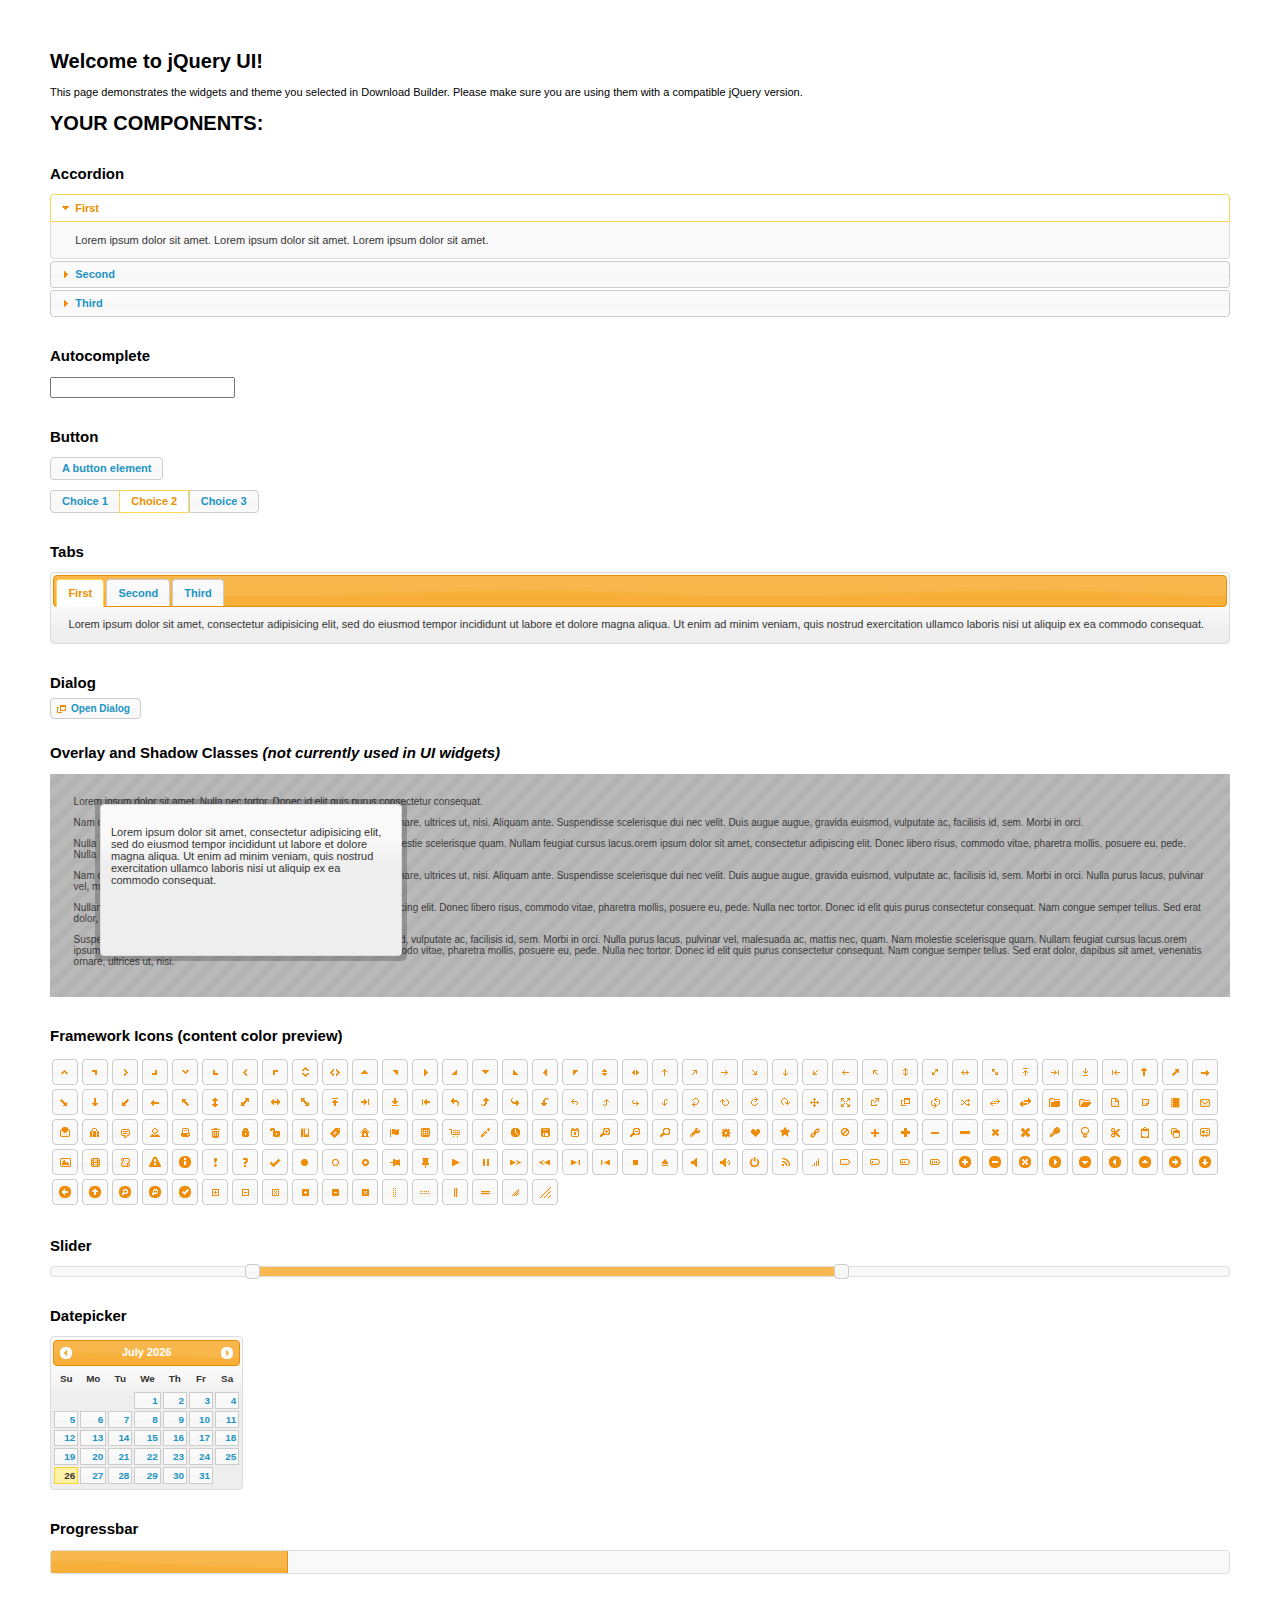
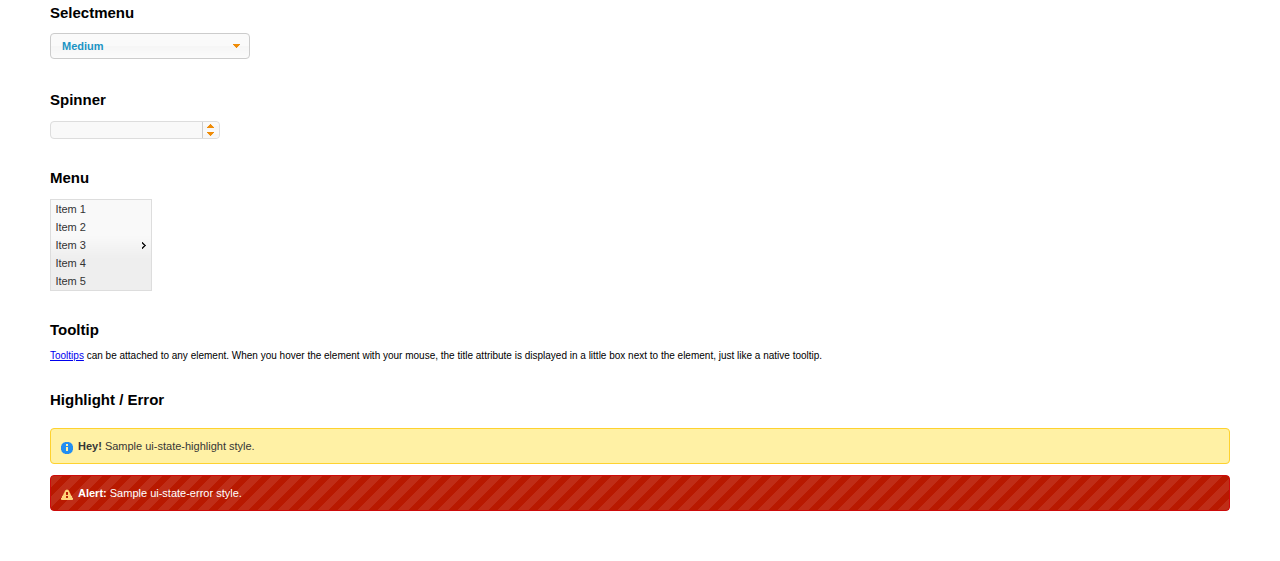
<file: play-java-intro/public/javascripts/jquery-ui-1.11.3.custom/index.html>
<!doctype html>
<html lang="us">
<head>
	<meta charset="utf-8">
	<title>jQuery UI Example Page</title>
	<link href="jquery-ui.css" rel="stylesheet">
	<style>
	body{
		font: 62.5% "Trebuchet MS", sans-serif;
		margin: 50px;
	}
	.demoHeaders {
		margin-top: 2em;
	}
	#dialog-link {
		padding: .4em 1em .4em 20px;
		text-decoration: none;
		position: relative;
	}
	#dialog-link span.ui-icon {
		margin: 0 5px 0 0;
		position: absolute;
		left: .2em;
		top: 50%;
		margin-top: -8px;
	}
	#icons {
		margin: 0;
		padding: 0;
	}
	#icons li {
		margin: 2px;
		position: relative;
		padding: 4px 0;
		cursor: pointer;
		float: left;
		list-style: none;
	}
	#icons span.ui-icon {
		float: left;
		margin: 0 4px;
	}
	.fakewindowcontain .ui-widget-overlay {
		position: absolute;
	}
	select {
		width: 200px;
	}
	</style>
</head>
<body>

<h1>Welcome to jQuery UI!</h1>

<div class="ui-widget">
	<p>This page demonstrates the widgets and theme you selected in Download Builder. Please make sure you are using them with a compatible jQuery version.</p>
</div>

<h1>YOUR COMPONENTS:</h1>


<!-- Accordion -->
<h2 class="demoHeaders">Accordion</h2>
<div id="accordion">
	<h3>First</h3>
	<div>Lorem ipsum dolor sit amet. Lorem ipsum dolor sit amet. Lorem ipsum dolor sit amet.</div>
	<h3>Second</h3>
	<div>Phasellus mattis tincidunt nibh.</div>
	<h3>Third</h3>
	<div>Nam dui erat, auctor a, dignissim quis.</div>
</div>



<!-- Autocomplete -->
<h2 class="demoHeaders">Autocomplete</h2>
<div>
	<input id="autocomplete" title="type &quot;a&quot;">
</div>



<!-- Button -->
<h2 class="demoHeaders">Button</h2>
<button id="button">A button element</button>
<form style="margin-top: 1em;">
	<div id="radioset">
		<input type="radio" id="radio1" name="radio"><label for="radio1">Choice 1</label>
		<input type="radio" id="radio2" name="radio" checked="checked"><label for="radio2">Choice 2</label>
		<input type="radio" id="radio3" name="radio"><label for="radio3">Choice 3</label>
	</div>
</form>



<!-- Tabs -->
<h2 class="demoHeaders">Tabs</h2>
<div id="tabs">
	<ul>
		<li><a href="#tabs-1">First</a></li>
		<li><a href="#tabs-2">Second</a></li>
		<li><a href="#tabs-3">Third</a></li>
	</ul>
	<div id="tabs-1">Lorem ipsum dolor sit amet, consectetur adipisicing elit, sed do eiusmod tempor incididunt ut labore et dolore magna aliqua. Ut enim ad minim veniam, quis nostrud exercitation ullamco laboris nisi ut aliquip ex ea commodo consequat.</div>
	<div id="tabs-2">Phasellus mattis tincidunt nibh. Cras orci urna, blandit id, pretium vel, aliquet ornare, felis. Maecenas scelerisque sem non nisl. Fusce sed lorem in enim dictum bibendum.</div>
	<div id="tabs-3">Nam dui erat, auctor a, dignissim quis, sollicitudin eu, felis. Pellentesque nisi urna, interdum eget, sagittis et, consequat vestibulum, lacus. Mauris porttitor ullamcorper augue.</div>
</div>



<!-- Dialog NOTE: Dialog is not generated by UI in this demo so it can be visually styled in themeroller-->
<h2 class="demoHeaders">Dialog</h2>
<p><a href="#" id="dialog-link" class="ui-state-default ui-corner-all"><span class="ui-icon ui-icon-newwin"></span>Open Dialog</a></p>

<h2 class="demoHeaders">Overlay and Shadow Classes <em>(not currently used in UI widgets)</em></h2>
<div style="position: relative; width: 96%; height: 200px; padding:1% 2%; overflow:hidden;" class="fakewindowcontain">
	<p>Lorem ipsum dolor sit amet,  Nulla nec tortor. Donec id elit quis purus consectetur consequat. </p><p>Nam congue semper tellus. Sed erat dolor, dapibus sit amet, venenatis ornare, ultrices ut, nisi. Aliquam ante. Suspendisse scelerisque dui nec velit. Duis augue augue, gravida euismod, vulputate ac, facilisis id, sem. Morbi in orci. </p><p>Nulla purus lacus, pulvinar vel, malesuada ac, mattis nec, quam. Nam molestie scelerisque quam. Nullam feugiat cursus lacus.orem ipsum dolor sit amet, consectetur adipiscing elit. Donec libero risus, commodo vitae, pharetra mollis, posuere eu, pede. Nulla nec tortor. Donec id elit quis purus consectetur consequat. </p><p>Nam congue semper tellus. Sed erat dolor, dapibus sit amet, venenatis ornare, ultrices ut, nisi. Aliquam ante. Suspendisse scelerisque dui nec velit. Duis augue augue, gravida euismod, vulputate ac, facilisis id, sem. Morbi in orci. Nulla purus lacus, pulvinar vel, malesuada ac, mattis nec, quam. Nam molestie scelerisque quam. </p><p>Nullam feugiat cursus lacus.orem ipsum dolor sit amet, consectetur adipiscing elit. Donec libero risus, commodo vitae, pharetra mollis, posuere eu, pede. Nulla nec tortor. Donec id elit quis purus consectetur consequat. Nam congue semper tellus. Sed erat dolor, dapibus sit amet, venenatis ornare, ultrices ut, nisi. Aliquam ante. </p><p>Suspendisse scelerisque dui nec velit. Duis augue augue, gravida euismod, vulputate ac, facilisis id, sem. Morbi in orci. Nulla purus lacus, pulvinar vel, malesuada ac, mattis nec, quam. Nam molestie scelerisque quam. Nullam feugiat cursus lacus.orem ipsum dolor sit amet, consectetur adipiscing elit. Donec libero risus, commodo vitae, pharetra mollis, posuere eu, pede. Nulla nec tortor. Donec id elit quis purus consectetur consequat. Nam congue semper tellus. Sed erat dolor, dapibus sit amet, venenatis ornare, ultrices ut, nisi. </p>

	<!-- ui-dialog -->
	<div class="ui-overlay"><div class="ui-widget-overlay"></div><div class="ui-widget-shadow ui-corner-all" style="width: 302px; height: 152px; position: absolute; left: 50px; top: 30px;"></div></div>
	<div style="position: absolute; width: 280px; height: 130px;left: 50px; top: 30px; padding: 10px;" class="ui-widget ui-widget-content ui-corner-all">
		<div class="ui-dialog-content ui-widget-content" style="background: none; border: 0;">
			<p>Lorem ipsum dolor sit amet, consectetur adipisicing elit, sed do eiusmod tempor incididunt ut labore et dolore magna aliqua. Ut enim ad minim veniam, quis nostrud exercitation ullamco laboris nisi ut aliquip ex ea commodo consequat.</p>
		</div>
	</div>

</div>

<!-- ui-dialog -->
<div id="dialog" title="Dialog Title">
	<p>Lorem ipsum dolor sit amet, consectetur adipisicing elit, sed do eiusmod tempor incididunt ut labore et dolore magna aliqua. Ut enim ad minim veniam, quis nostrud exercitation ullamco laboris nisi ut aliquip ex ea commodo consequat.</p>
</div>



<h2 class="demoHeaders">Framework Icons (content color preview)</h2>
<ul id="icons" class="ui-widget ui-helper-clearfix">
	<li class="ui-state-default ui-corner-all" title=".ui-icon-carat-1-n"><span class="ui-icon ui-icon-carat-1-n"></span></li>
	<li class="ui-state-default ui-corner-all" title=".ui-icon-carat-1-ne"><span class="ui-icon ui-icon-carat-1-ne"></span></li>
	<li class="ui-state-default ui-corner-all" title=".ui-icon-carat-1-e"><span class="ui-icon ui-icon-carat-1-e"></span></li>
	<li class="ui-state-default ui-corner-all" title=".ui-icon-carat-1-se"><span class="ui-icon ui-icon-carat-1-se"></span></li>
	<li class="ui-state-default ui-corner-all" title=".ui-icon-carat-1-s"><span class="ui-icon ui-icon-carat-1-s"></span></li>
	<li class="ui-state-default ui-corner-all" title=".ui-icon-carat-1-sw"><span class="ui-icon ui-icon-carat-1-sw"></span></li>
	<li class="ui-state-default ui-corner-all" title=".ui-icon-carat-1-w"><span class="ui-icon ui-icon-carat-1-w"></span></li>
	<li class="ui-state-default ui-corner-all" title=".ui-icon-carat-1-nw"><span class="ui-icon ui-icon-carat-1-nw"></span></li>
	<li class="ui-state-default ui-corner-all" title=".ui-icon-carat-2-n-s"><span class="ui-icon ui-icon-carat-2-n-s"></span></li>
	<li class="ui-state-default ui-corner-all" title=".ui-icon-carat-2-e-w"><span class="ui-icon ui-icon-carat-2-e-w"></span></li>
	<li class="ui-state-default ui-corner-all" title=".ui-icon-triangle-1-n"><span class="ui-icon ui-icon-triangle-1-n"></span></li>
	<li class="ui-state-default ui-corner-all" title=".ui-icon-triangle-1-ne"><span class="ui-icon ui-icon-triangle-1-ne"></span></li>
	<li class="ui-state-default ui-corner-all" title=".ui-icon-triangle-1-e"><span class="ui-icon ui-icon-triangle-1-e"></span></li>
	<li class="ui-state-default ui-corner-all" title=".ui-icon-triangle-1-se"><span class="ui-icon ui-icon-triangle-1-se"></span></li>
	<li class="ui-state-default ui-corner-all" title=".ui-icon-triangle-1-s"><span class="ui-icon ui-icon-triangle-1-s"></span></li>
	<li class="ui-state-default ui-corner-all" title=".ui-icon-triangle-1-sw"><span class="ui-icon ui-icon-triangle-1-sw"></span></li>
	<li class="ui-state-default ui-corner-all" title=".ui-icon-triangle-1-w"><span class="ui-icon ui-icon-triangle-1-w"></span></li>
	<li class="ui-state-default ui-corner-all" title=".ui-icon-triangle-1-nw"><span class="ui-icon ui-icon-triangle-1-nw"></span></li>
	<li class="ui-state-default ui-corner-all" title=".ui-icon-triangle-2-n-s"><span class="ui-icon ui-icon-triangle-2-n-s"></span></li>
	<li class="ui-state-default ui-corner-all" title=".ui-icon-triangle-2-e-w"><span class="ui-icon ui-icon-triangle-2-e-w"></span></li>
	<li class="ui-state-default ui-corner-all" title=".ui-icon-arrow-1-n"><span class="ui-icon ui-icon-arrow-1-n"></span></li>
	<li class="ui-state-default ui-corner-all" title=".ui-icon-arrow-1-ne"><span class="ui-icon ui-icon-arrow-1-ne"></span></li>
	<li class="ui-state-default ui-corner-all" title=".ui-icon-arrow-1-e"><span class="ui-icon ui-icon-arrow-1-e"></span></li>
	<li class="ui-state-default ui-corner-all" title=".ui-icon-arrow-1-se"><span class="ui-icon ui-icon-arrow-1-se"></span></li>
	<li class="ui-state-default ui-corner-all" title=".ui-icon-arrow-1-s"><span class="ui-icon ui-icon-arrow-1-s"></span></li>
	<li class="ui-state-default ui-corner-all" title=".ui-icon-arrow-1-sw"><span class="ui-icon ui-icon-arrow-1-sw"></span></li>
	<li class="ui-state-default ui-corner-all" title=".ui-icon-arrow-1-w"><span class="ui-icon ui-icon-arrow-1-w"></span></li>
	<li class="ui-state-default ui-corner-all" title=".ui-icon-arrow-1-nw"><span class="ui-icon ui-icon-arrow-1-nw"></span></li>
	<li class="ui-state-default ui-corner-all" title=".ui-icon-arrow-2-n-s"><span class="ui-icon ui-icon-arrow-2-n-s"></span></li>
	<li class="ui-state-default ui-corner-all" title=".ui-icon-arrow-2-ne-sw"><span class="ui-icon ui-icon-arrow-2-ne-sw"></span></li>
	<li class="ui-state-default ui-corner-all" title=".ui-icon-arrow-2-e-w"><span class="ui-icon ui-icon-arrow-2-e-w"></span></li>
	<li class="ui-state-default ui-corner-all" title=".ui-icon-arrow-2-se-nw"><span class="ui-icon ui-icon-arrow-2-se-nw"></span></li>
	<li class="ui-state-default ui-corner-all" title=".ui-icon-arrowstop-1-n"><span class="ui-icon ui-icon-arrowstop-1-n"></span></li>
	<li class="ui-state-default ui-corner-all" title=".ui-icon-arrowstop-1-e"><span class="ui-icon ui-icon-arrowstop-1-e"></span></li>
	<li class="ui-state-default ui-corner-all" title=".ui-icon-arrowstop-1-s"><span class="ui-icon ui-icon-arrowstop-1-s"></span></li>
	<li class="ui-state-default ui-corner-all" title=".ui-icon-arrowstop-1-w"><span class="ui-icon ui-icon-arrowstop-1-w"></span></li>
	<li class="ui-state-default ui-corner-all" title=".ui-icon-arrowthick-1-n"><span class="ui-icon ui-icon-arrowthick-1-n"></span></li>
	<li class="ui-state-default ui-corner-all" title=".ui-icon-arrowthick-1-ne"><span class="ui-icon ui-icon-arrowthick-1-ne"></span></li>
	<li class="ui-state-default ui-corner-all" title=".ui-icon-arrowthick-1-e"><span class="ui-icon ui-icon-arrowthick-1-e"></span></li>
	<li class="ui-state-default ui-corner-all" title=".ui-icon-arrowthick-1-se"><span class="ui-icon ui-icon-arrowthick-1-se"></span></li>
	<li class="ui-state-default ui-corner-all" title=".ui-icon-arrowthick-1-s"><span class="ui-icon ui-icon-arrowthick-1-s"></span></li>
	<li class="ui-state-default ui-corner-all" title=".ui-icon-arrowthick-1-sw"><span class="ui-icon ui-icon-arrowthick-1-sw"></span></li>
	<li class="ui-state-default ui-corner-all" title=".ui-icon-arrowthick-1-w"><span class="ui-icon ui-icon-arrowthick-1-w"></span></li>
	<li class="ui-state-default ui-corner-all" title=".ui-icon-arrowthick-1-nw"><span class="ui-icon ui-icon-arrowthick-1-nw"></span></li>
	<li class="ui-state-default ui-corner-all" title=".ui-icon-arrowthick-2-n-s"><span class="ui-icon ui-icon-arrowthick-2-n-s"></span></li>
	<li class="ui-state-default ui-corner-all" title=".ui-icon-arrowthick-2-ne-sw"><span class="ui-icon ui-icon-arrowthick-2-ne-sw"></span></li>
	<li class="ui-state-default ui-corner-all" title=".ui-icon-arrowthick-2-e-w"><span class="ui-icon ui-icon-arrowthick-2-e-w"></span></li>
	<li class="ui-state-default ui-corner-all" title=".ui-icon-arrowthick-2-se-nw"><span class="ui-icon ui-icon-arrowthick-2-se-nw"></span></li>
	<li class="ui-state-default ui-corner-all" title=".ui-icon-arrowthickstop-1-n"><span class="ui-icon ui-icon-arrowthickstop-1-n"></span></li>
	<li class="ui-state-default ui-corner-all" title=".ui-icon-arrowthickstop-1-e"><span class="ui-icon ui-icon-arrowthickstop-1-e"></span></li>
	<li class="ui-state-default ui-corner-all" title=".ui-icon-arrowthickstop-1-s"><span class="ui-icon ui-icon-arrowthickstop-1-s"></span></li>
	<li class="ui-state-default ui-corner-all" title=".ui-icon-arrowthickstop-1-w"><span class="ui-icon ui-icon-arrowthickstop-1-w"></span></li>
	<li class="ui-state-default ui-corner-all" title=".ui-icon-arrowreturnthick-1-w"><span class="ui-icon ui-icon-arrowreturnthick-1-w"></span></li>
	<li class="ui-state-default ui-corner-all" title=".ui-icon-arrowreturnthick-1-n"><span class="ui-icon ui-icon-arrowreturnthick-1-n"></span></li>
	<li class="ui-state-default ui-corner-all" title=".ui-icon-arrowreturnthick-1-e"><span class="ui-icon ui-icon-arrowreturnthick-1-e"></span></li>
	<li class="ui-state-default ui-corner-all" title=".ui-icon-arrowreturnthick-1-s"><span class="ui-icon ui-icon-arrowreturnthick-1-s"></span></li>
	<li class="ui-state-default ui-corner-all" title=".ui-icon-arrowreturn-1-w"><span class="ui-icon ui-icon-arrowreturn-1-w"></span></li>
	<li class="ui-state-default ui-corner-all" title=".ui-icon-arrowreturn-1-n"><span class="ui-icon ui-icon-arrowreturn-1-n"></span></li>
	<li class="ui-state-default ui-corner-all" title=".ui-icon-arrowreturn-1-e"><span class="ui-icon ui-icon-arrowreturn-1-e"></span></li>
	<li class="ui-state-default ui-corner-all" title=".ui-icon-arrowreturn-1-s"><span class="ui-icon ui-icon-arrowreturn-1-s"></span></li>
	<li class="ui-state-default ui-corner-all" title=".ui-icon-arrowrefresh-1-w"><span class="ui-icon ui-icon-arrowrefresh-1-w"></span></li>
	<li class="ui-state-default ui-corner-all" title=".ui-icon-arrowrefresh-1-n"><span class="ui-icon ui-icon-arrowrefresh-1-n"></span></li>
	<li class="ui-state-default ui-corner-all" title=".ui-icon-arrowrefresh-1-e"><span class="ui-icon ui-icon-arrowrefresh-1-e"></span></li>
	<li class="ui-state-default ui-corner-all" title=".ui-icon-arrowrefresh-1-s"><span class="ui-icon ui-icon-arrowrefresh-1-s"></span></li>
	<li class="ui-state-default ui-corner-all" title=".ui-icon-arrow-4"><span class="ui-icon ui-icon-arrow-4"></span></li>
	<li class="ui-state-default ui-corner-all" title=".ui-icon-arrow-4-diag"><span class="ui-icon ui-icon-arrow-4-diag"></span></li>
	<li class="ui-state-default ui-corner-all" title=".ui-icon-extlink"><span class="ui-icon ui-icon-extlink"></span></li>
	<li class="ui-state-default ui-corner-all" title=".ui-icon-newwin"><span class="ui-icon ui-icon-newwin"></span></li>
	<li class="ui-state-default ui-corner-all" title=".ui-icon-refresh"><span class="ui-icon ui-icon-refresh"></span></li>
	<li class="ui-state-default ui-corner-all" title=".ui-icon-shuffle"><span class="ui-icon ui-icon-shuffle"></span></li>
	<li class="ui-state-default ui-corner-all" title=".ui-icon-transfer-e-w"><span class="ui-icon ui-icon-transfer-e-w"></span></li>
	<li class="ui-state-default ui-corner-all" title=".ui-icon-transferthick-e-w"><span class="ui-icon ui-icon-transferthick-e-w"></span></li>
	<li class="ui-state-default ui-corner-all" title=".ui-icon-folder-collapsed"><span class="ui-icon ui-icon-folder-collapsed"></span></li>
	<li class="ui-state-default ui-corner-all" title=".ui-icon-folder-open"><span class="ui-icon ui-icon-folder-open"></span></li>
	<li class="ui-state-default ui-corner-all" title=".ui-icon-document"><span class="ui-icon ui-icon-document"></span></li>
	<li class="ui-state-default ui-corner-all" title=".ui-icon-document-b"><span class="ui-icon ui-icon-document-b"></span></li>
	<li class="ui-state-default ui-corner-all" title=".ui-icon-note"><span class="ui-icon ui-icon-note"></span></li>
	<li class="ui-state-default ui-corner-all" title=".ui-icon-mail-closed"><span class="ui-icon ui-icon-mail-closed"></span></li>
	<li class="ui-state-default ui-corner-all" title=".ui-icon-mail-open"><span class="ui-icon ui-icon-mail-open"></span></li>
	<li class="ui-state-default ui-corner-all" title=".ui-icon-suitcase"><span class="ui-icon ui-icon-suitcase"></span></li>
	<li class="ui-state-default ui-corner-all" title=".ui-icon-comment"><span class="ui-icon ui-icon-comment"></span></li>
	<li class="ui-state-default ui-corner-all" title=".ui-icon-person"><span class="ui-icon ui-icon-person"></span></li>
	<li class="ui-state-default ui-corner-all" title=".ui-icon-print"><span class="ui-icon ui-icon-print"></span></li>
	<li class="ui-state-default ui-corner-all" title=".ui-icon-trash"><span class="ui-icon ui-icon-trash"></span></li>
	<li class="ui-state-default ui-corner-all" title=".ui-icon-locked"><span class="ui-icon ui-icon-locked"></span></li>
	<li class="ui-state-default ui-corner-all" title=".ui-icon-unlocked"><span class="ui-icon ui-icon-unlocked"></span></li>
	<li class="ui-state-default ui-corner-all" title=".ui-icon-bookmark"><span class="ui-icon ui-icon-bookmark"></span></li>
	<li class="ui-state-default ui-corner-all" title=".ui-icon-tag"><span class="ui-icon ui-icon-tag"></span></li>
	<li class="ui-state-default ui-corner-all" title=".ui-icon-home"><span class="ui-icon ui-icon-home"></span></li>
	<li class="ui-state-default ui-corner-all" title=".ui-icon-flag"><span class="ui-icon ui-icon-flag"></span></li>
	<li class="ui-state-default ui-corner-all" title=".ui-icon-calculator"><span class="ui-icon ui-icon-calculator"></span></li>
	<li class="ui-state-default ui-corner-all" title=".ui-icon-cart"><span class="ui-icon ui-icon-cart"></span></li>
	<li class="ui-state-default ui-corner-all" title=".ui-icon-pencil"><span class="ui-icon ui-icon-pencil"></span></li>
	<li class="ui-state-default ui-corner-all" title=".ui-icon-clock"><span class="ui-icon ui-icon-clock"></span></li>
	<li class="ui-state-default ui-corner-all" title=".ui-icon-disk"><span class="ui-icon ui-icon-disk"></span></li>
	<li class="ui-state-default ui-corner-all" title=".ui-icon-calendar"><span class="ui-icon ui-icon-calendar"></span></li>
	<li class="ui-state-default ui-corner-all" title=".ui-icon-zoomin"><span class="ui-icon ui-icon-zoomin"></span></li>
	<li class="ui-state-default ui-corner-all" title=".ui-icon-zoomout"><span class="ui-icon ui-icon-zoomout"></span></li>
	<li class="ui-state-default ui-corner-all" title=".ui-icon-search"><span class="ui-icon ui-icon-search"></span></li>
	<li class="ui-state-default ui-corner-all" title=".ui-icon-wrench"><span class="ui-icon ui-icon-wrench"></span></li>
	<li class="ui-state-default ui-corner-all" title=".ui-icon-gear"><span class="ui-icon ui-icon-gear"></span></li>
	<li class="ui-state-default ui-corner-all" title=".ui-icon-heart"><span class="ui-icon ui-icon-heart"></span></li>
	<li class="ui-state-default ui-corner-all" title=".ui-icon-star"><span class="ui-icon ui-icon-star"></span></li>
	<li class="ui-state-default ui-corner-all" title=".ui-icon-link"><span class="ui-icon ui-icon-link"></span></li>
	<li class="ui-state-default ui-corner-all" title=".ui-icon-cancel"><span class="ui-icon ui-icon-cancel"></span></li>
	<li class="ui-state-default ui-corner-all" title=".ui-icon-plus"><span class="ui-icon ui-icon-plus"></span></li>
	<li class="ui-state-default ui-corner-all" title=".ui-icon-plusthick"><span class="ui-icon ui-icon-plusthick"></span></li>
	<li class="ui-state-default ui-corner-all" title=".ui-icon-minus"><span class="ui-icon ui-icon-minus"></span></li>
	<li class="ui-state-default ui-corner-all" title=".ui-icon-minusthick"><span class="ui-icon ui-icon-minusthick"></span></li>
	<li class="ui-state-default ui-corner-all" title=".ui-icon-close"><span class="ui-icon ui-icon-close"></span></li>
	<li class="ui-state-default ui-corner-all" title=".ui-icon-closethick"><span class="ui-icon ui-icon-closethick"></span></li>
	<li class="ui-state-default ui-corner-all" title=".ui-icon-key"><span class="ui-icon ui-icon-key"></span></li>
	<li class="ui-state-default ui-corner-all" title=".ui-icon-lightbulb"><span class="ui-icon ui-icon-lightbulb"></span></li>
	<li class="ui-state-default ui-corner-all" title=".ui-icon-scissors"><span class="ui-icon ui-icon-scissors"></span></li>
	<li class="ui-state-default ui-corner-all" title=".ui-icon-clipboard"><span class="ui-icon ui-icon-clipboard"></span></li>
	<li class="ui-state-default ui-corner-all" title=".ui-icon-copy"><span class="ui-icon ui-icon-copy"></span></li>
	<li class="ui-state-default ui-corner-all" title=".ui-icon-contact"><span class="ui-icon ui-icon-contact"></span></li>
	<li class="ui-state-default ui-corner-all" title=".ui-icon-image"><span class="ui-icon ui-icon-image"></span></li>
	<li class="ui-state-default ui-corner-all" title=".ui-icon-video"><span class="ui-icon ui-icon-video"></span></li>
	<li class="ui-state-default ui-corner-all" title=".ui-icon-script"><span class="ui-icon ui-icon-script"></span></li>
	<li class="ui-state-default ui-corner-all" title=".ui-icon-alert"><span class="ui-icon ui-icon-alert"></span></li>
	<li class="ui-state-default ui-corner-all" title=".ui-icon-info"><span class="ui-icon ui-icon-info"></span></li>
	<li class="ui-state-default ui-corner-all" title=".ui-icon-notice"><span class="ui-icon ui-icon-notice"></span></li>
	<li class="ui-state-default ui-corner-all" title=".ui-icon-help"><span class="ui-icon ui-icon-help"></span></li>
	<li class="ui-state-default ui-corner-all" title=".ui-icon-check"><span class="ui-icon ui-icon-check"></span></li>
	<li class="ui-state-default ui-corner-all" title=".ui-icon-bullet"><span class="ui-icon ui-icon-bullet"></span></li>
	<li class="ui-state-default ui-corner-all" title=".ui-icon-radio-off"><span class="ui-icon ui-icon-radio-off"></span></li>
	<li class="ui-state-default ui-corner-all" title=".ui-icon-radio-on"><span class="ui-icon ui-icon-radio-on"></span></li>
	<li class="ui-state-default ui-corner-all" title=".ui-icon-pin-w"><span class="ui-icon ui-icon-pin-w"></span></li>
	<li class="ui-state-default ui-corner-all" title=".ui-icon-pin-s"><span class="ui-icon ui-icon-pin-s"></span></li>
	<li class="ui-state-default ui-corner-all" title=".ui-icon-play"><span class="ui-icon ui-icon-play"></span></li>
	<li class="ui-state-default ui-corner-all" title=".ui-icon-pause"><span class="ui-icon ui-icon-pause"></span></li>
	<li class="ui-state-default ui-corner-all" title=".ui-icon-seek-next"><span class="ui-icon ui-icon-seek-next"></span></li>
	<li class="ui-state-default ui-corner-all" title=".ui-icon-seek-prev"><span class="ui-icon ui-icon-seek-prev"></span></li>
	<li class="ui-state-default ui-corner-all" title=".ui-icon-seek-end"><span class="ui-icon ui-icon-seek-end"></span></li>
	<li class="ui-state-default ui-corner-all" title=".ui-icon-seek-first"><span class="ui-icon ui-icon-seek-first"></span></li>
	<li class="ui-state-default ui-corner-all" title=".ui-icon-stop"><span class="ui-icon ui-icon-stop"></span></li>
	<li class="ui-state-default ui-corner-all" title=".ui-icon-eject"><span class="ui-icon ui-icon-eject"></span></li>
	<li class="ui-state-default ui-corner-all" title=".ui-icon-volume-off"><span class="ui-icon ui-icon-volume-off"></span></li>
	<li class="ui-state-default ui-corner-all" title=".ui-icon-volume-on"><span class="ui-icon ui-icon-volume-on"></span></li>
	<li class="ui-state-default ui-corner-all" title=".ui-icon-power"><span class="ui-icon ui-icon-power"></span></li>
	<li class="ui-state-default ui-corner-all" title=".ui-icon-signal-diag"><span class="ui-icon ui-icon-signal-diag"></span></li>
	<li class="ui-state-default ui-corner-all" title=".ui-icon-signal"><span class="ui-icon ui-icon-signal"></span></li>
	<li class="ui-state-default ui-corner-all" title=".ui-icon-battery-0"><span class="ui-icon ui-icon-battery-0"></span></li>
	<li class="ui-state-default ui-corner-all" title=".ui-icon-battery-1"><span class="ui-icon ui-icon-battery-1"></span></li>
	<li class="ui-state-default ui-corner-all" title=".ui-icon-battery-2"><span class="ui-icon ui-icon-battery-2"></span></li>
	<li class="ui-state-default ui-corner-all" title=".ui-icon-battery-3"><span class="ui-icon ui-icon-battery-3"></span></li>
	<li class="ui-state-default ui-corner-all" title=".ui-icon-circle-plus"><span class="ui-icon ui-icon-circle-plus"></span></li>
	<li class="ui-state-default ui-corner-all" title=".ui-icon-circle-minus"><span class="ui-icon ui-icon-circle-minus"></span></li>
	<li class="ui-state-default ui-corner-all" title=".ui-icon-circle-close"><span class="ui-icon ui-icon-circle-close"></span></li>
	<li class="ui-state-default ui-corner-all" title=".ui-icon-circle-triangle-e"><span class="ui-icon ui-icon-circle-triangle-e"></span></li>
	<li class="ui-state-default ui-corner-all" title=".ui-icon-circle-triangle-s"><span class="ui-icon ui-icon-circle-triangle-s"></span></li>
	<li class="ui-state-default ui-corner-all" title=".ui-icon-circle-triangle-w"><span class="ui-icon ui-icon-circle-triangle-w"></span></li>
	<li class="ui-state-default ui-corner-all" title=".ui-icon-circle-triangle-n"><span class="ui-icon ui-icon-circle-triangle-n"></span></li>
	<li class="ui-state-default ui-corner-all" title=".ui-icon-circle-arrow-e"><span class="ui-icon ui-icon-circle-arrow-e"></span></li>
	<li class="ui-state-default ui-corner-all" title=".ui-icon-circle-arrow-s"><span class="ui-icon ui-icon-circle-arrow-s"></span></li>
	<li class="ui-state-default ui-corner-all" title=".ui-icon-circle-arrow-w"><span class="ui-icon ui-icon-circle-arrow-w"></span></li>
	<li class="ui-state-default ui-corner-all" title=".ui-icon-circle-arrow-n"><span class="ui-icon ui-icon-circle-arrow-n"></span></li>
	<li class="ui-state-default ui-corner-all" title=".ui-icon-circle-zoomin"><span class="ui-icon ui-icon-circle-zoomin"></span></li>
	<li class="ui-state-default ui-corner-all" title=".ui-icon-circle-zoomout"><span class="ui-icon ui-icon-circle-zoomout"></span></li>
	<li class="ui-state-default ui-corner-all" title=".ui-icon-circle-check"><span class="ui-icon ui-icon-circle-check"></span></li>
	<li class="ui-state-default ui-corner-all" title=".ui-icon-circlesmall-plus"><span class="ui-icon ui-icon-circlesmall-plus"></span></li>
	<li class="ui-state-default ui-corner-all" title=".ui-icon-circlesmall-minus"><span class="ui-icon ui-icon-circlesmall-minus"></span></li>
	<li class="ui-state-default ui-corner-all" title=".ui-icon-circlesmall-close"><span class="ui-icon ui-icon-circlesmall-close"></span></li>
	<li class="ui-state-default ui-corner-all" title=".ui-icon-squaresmall-plus"><span class="ui-icon ui-icon-squaresmall-plus"></span></li>
	<li class="ui-state-default ui-corner-all" title=".ui-icon-squaresmall-minus"><span class="ui-icon ui-icon-squaresmall-minus"></span></li>
	<li class="ui-state-default ui-corner-all" title=".ui-icon-squaresmall-close"><span class="ui-icon ui-icon-squaresmall-close"></span></li>
	<li class="ui-state-default ui-corner-all" title=".ui-icon-grip-dotted-vertical"><span class="ui-icon ui-icon-grip-dotted-vertical"></span></li>
	<li class="ui-state-default ui-corner-all" title=".ui-icon-grip-dotted-horizontal"><span class="ui-icon ui-icon-grip-dotted-horizontal"></span></li>
	<li class="ui-state-default ui-corner-all" title=".ui-icon-grip-solid-vertical"><span class="ui-icon ui-icon-grip-solid-vertical"></span></li>
	<li class="ui-state-default ui-corner-all" title=".ui-icon-grip-solid-horizontal"><span class="ui-icon ui-icon-grip-solid-horizontal"></span></li>
	<li class="ui-state-default ui-corner-all" title=".ui-icon-gripsmall-diagonal-se"><span class="ui-icon ui-icon-gripsmall-diagonal-se"></span></li>
	<li class="ui-state-default ui-corner-all" title=".ui-icon-grip-diagonal-se"><span class="ui-icon ui-icon-grip-diagonal-se"></span></li>
</ul>


<!-- Slider -->
<h2 class="demoHeaders">Slider</h2>
<div id="slider"></div>



<!-- Datepicker -->
<h2 class="demoHeaders">Datepicker</h2>
<div id="datepicker"></div>



<!-- Progressbar -->
<h2 class="demoHeaders">Progressbar</h2>
<div id="progressbar"></div>



<!-- Progressbar -->
<h2 class="demoHeaders">Selectmenu</h2>
<select id="selectmenu">
	<option>Slower</option>
	<option>Slow</option>
	<option selected="selected">Medium</option>
	<option>Fast</option>
	<option>Faster</option>
</select>



<!-- Spinner -->
<h2 class="demoHeaders">Spinner</h2>
<input id="spinner">



<!-- Menu -->
<h2 class="demoHeaders">Menu</h2>
<ul style="width:100px;" id="menu">
	<li>Item 1</li>
	<li>Item 2</li>
	<li>Item 3
		<ul>
			<li>Item 3-1</li>
			<li>Item 3-2</li>
			<li>Item 3-3</li>
			<li>Item 3-4</li>
			<li>Item 3-5</li>
		</ul>
	</li>
	<li>Item 4</li>
	<li>Item 5</li>
</ul>



<!-- Tooltip -->
<h2 class="demoHeaders">Tooltip</h2>
<p id="tooltip">
	<a href="#" title="That&apos;s what this widget is">Tooltips</a> can be attached to any element. When you hover
the element with your mouse, the title attribute is displayed in a little box next to the element, just like a native tooltip.
</p>


<!-- Highlight / Error -->
<h2 class="demoHeaders">Highlight / Error</h2>
<div class="ui-widget">
	<div class="ui-state-highlight ui-corner-all" style="margin-top: 20px; padding: 0 .7em;">
		<p><span class="ui-icon ui-icon-info" style="float: left; margin-right: .3em;"></span>
		<strong>Hey!</strong> Sample ui-state-highlight style.</p>
	</div>
</div>
<br>
<div class="ui-widget">
	<div class="ui-state-error ui-corner-all" style="padding: 0 .7em;">
		<p><span class="ui-icon ui-icon-alert" style="float: left; margin-right: .3em;"></span>
		<strong>Alert:</strong> Sample ui-state-error style.</p>
	</div>
</div>

<script src="external/jquery/jquery.js"></script>
<script src="jquery-ui.js"></script>
<script>

$( "#accordion" ).accordion();



var availableTags = [
	"ActionScript",
	"AppleScript",
	"Asp",
	"BASIC",
	"C",
	"C++",
	"Clojure",
	"COBOL",
	"ColdFusion",
	"Erlang",
	"Fortran",
	"Groovy",
	"Haskell",
	"Java",
	"JavaScript",
	"Lisp",
	"Perl",
	"PHP",
	"Python",
	"Ruby",
	"Scala",
	"Scheme"
];
$( "#autocomplete" ).autocomplete({
	source: availableTags
});



$( "#button" ).button();
$( "#radioset" ).buttonset();



$( "#tabs" ).tabs();



$( "#dialog" ).dialog({
	autoOpen: false,
	width: 400,
	buttons: [
		{
			text: "Ok",
			click: function() {
				$( this ).dialog( "close" );
			}
		},
		{
			text: "Cancel",
			click: function() {
				$( this ).dialog( "close" );
			}
		}
	]
});

// Link to open the dialog
$( "#dialog-link" ).click(function( event ) {
	$( "#dialog" ).dialog( "open" );
	event.preventDefault();
});



$( "#datepicker" ).datepicker({
	inline: true
});



$( "#slider" ).slider({
	range: true,
	values: [ 17, 67 ]
});



$( "#progressbar" ).progressbar({
	value: 20
});



$( "#spinner" ).spinner();



$( "#menu" ).menu();



$( "#tooltip" ).tooltip();



$( "#selectmenu" ).selectmenu();


// Hover states on the static widgets
$( "#dialog-link, #icons li" ).hover(
	function() {
		$( this ).addClass( "ui-state-hover" );
	},
	function() {
		$( this ).removeClass( "ui-state-hover" );
	}
);
</script>
</body>
</html>
</file>
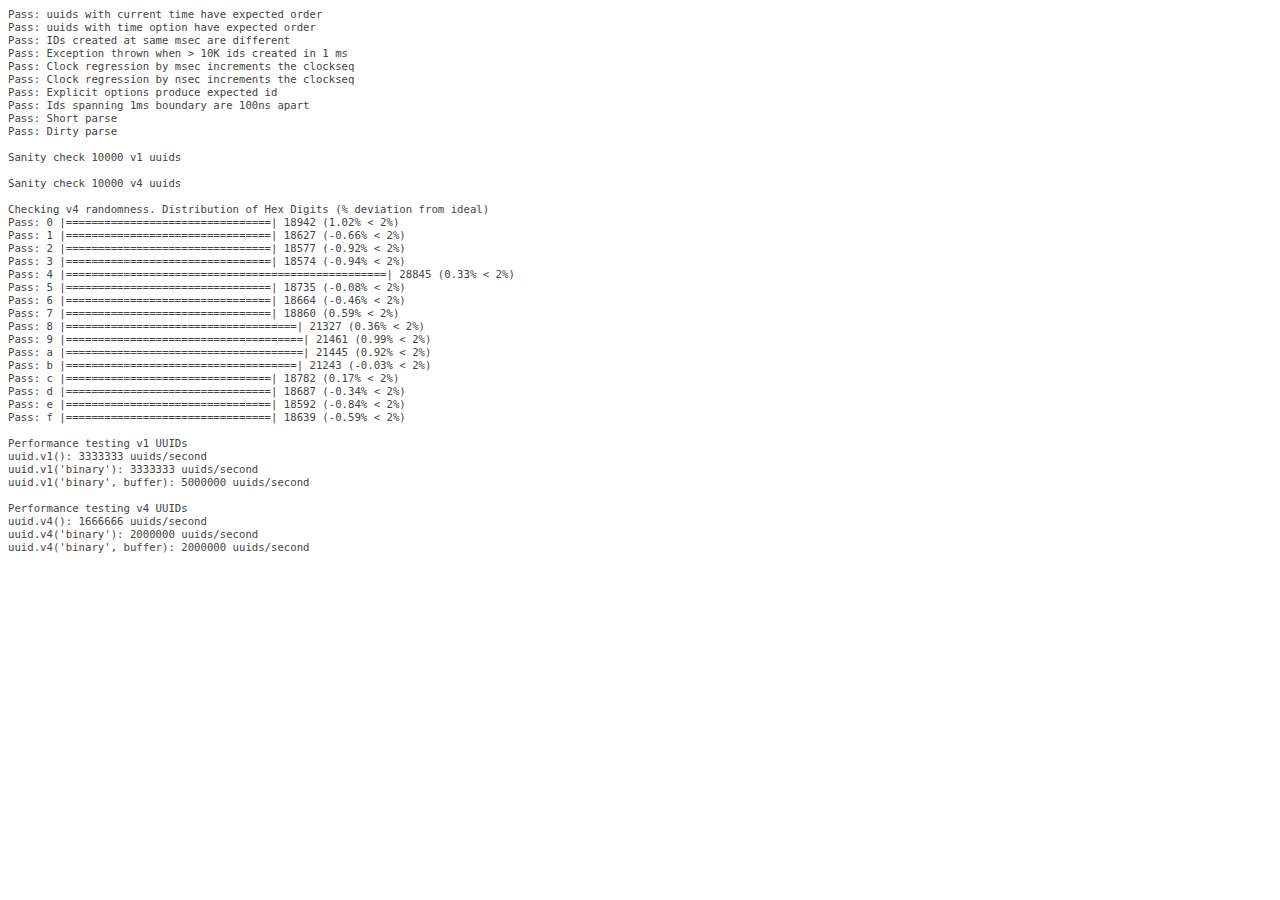
<file: play-java-intro/project/target/node-modules/webjars/npm/node_modules/request/node_modules/node-uuid/test/test.html>
<html>
  <head>
    <style>
      div {
        font-family: monospace;
        font-size: 8pt;
      }
      div.log {color: #444;}
      div.warn {color: #550;}
      div.error {color: #800; font-weight: bold;}
    </style>
    <script src="../uuid.js"></script>
  </head>
  <body>
    <script src="./test.js"></script>
  </body>
</html>
</file>
